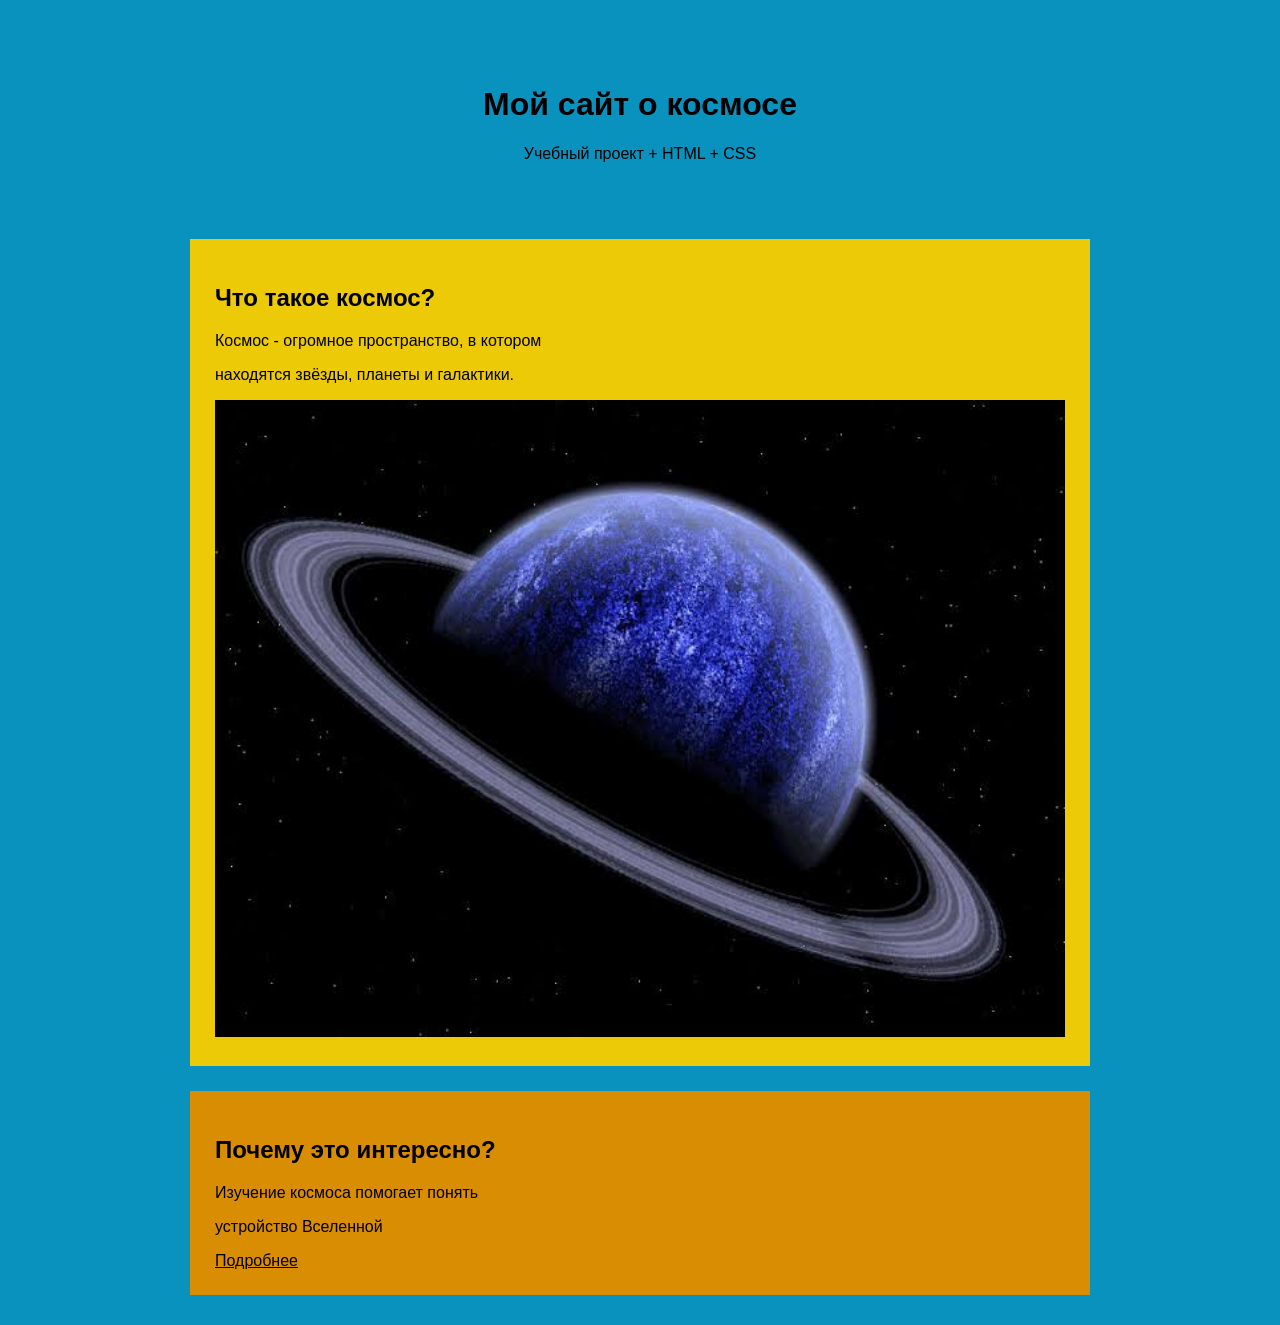
<file: index.html>
<!DOCTYPE html>
<html lang="ru">

<head>
    <meta charset="UTF-8">
    <meta name="viewport" content="width=device-width, initial-scale=1.0">
    <title>мой сайт о космосе</title>
    <link rel="stylesheet" href="style.css">
</head>

<body>
    <div class="page">
        <div class="intro">
            <h1>Мой сайт о космосе</h1>
            <p>Учебный проект + HTML + CSS</p>
        </div>

        <div class="card equipment">
            <h2>Что такое космос?</h2>
            <p>Космос - огромное пространство, в котором</p>
            <p>находятся звёзды, планеты и галактики.</p>
            <img src="Planeta.jpg" width="1000">
        </div>

        <div class="card route">
            <h2>Почему это интересно?</h2>
            <p>Изучение космоса помогает понять</p>
            <p>устройство Вселенной</p>
            <p> </p>
            <a href="file:///C:/Users/User/Desktop/12%D0%A2%D0%AD%D0%A1/Untitled-1.html">Подробнее</a>
        </div>

        

</body>

</html>
</file>
<file: style.css>
body {
    background-color: #0892bd;
    color: #000002;
    font-family: Arial, sans-serif;
    margin: 0;
}

.page {
    width: 900px;
    margin: 0 auto;
    padding: 30px;
}

.intro {
    background-color: #0892bd;
    text-align: center;
    padding: 35px;
}

.intro img { margin-top: 20px; }

.card {
    background-color: #e9d903;
    color: #000000;
    margin-top: 25px;
    padding: 25px;
}

.equipment {
    background-color: #ecca07;
    text-align: left;
}

.route {
    background-color: #d88d02;
    text-align: left;
}

.result {
    background-color: #e9ffe8;
    text-align: right;
}

h2 { color: #000000; }
a { color: #000102; }
img { max-width: 100%; }
</file>
